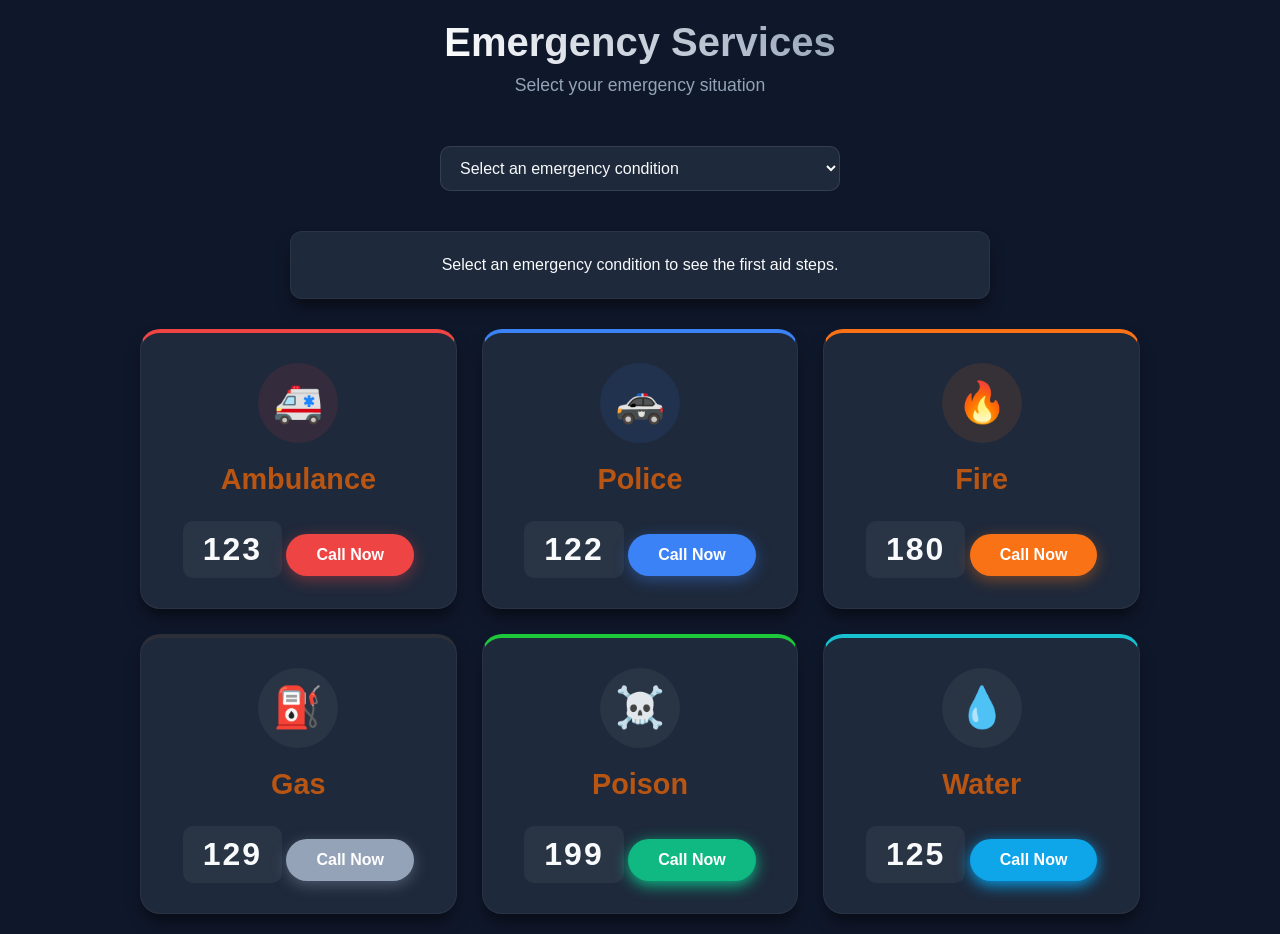
<file: index.html>
<!DOCTYPE html>
<html lang="en">
<head>
    <meta charset="UTF-8">
    <meta name="viewport" content="width=device-width, initial-scale=1.0">
    <title>PROJECT</title>
    <link rel="stylesheet" href="project.css">
</head>

<body>

<header>
    <h1>Emergency Services</h1>
    <p>Select your emergency situation</p>
</header>

<div class="container">

    
    <div class="select-container">
        <select id="ui" onchange="showcontent()">
            <option value="" disabled selected>Select an emergency condition</option>
            <option value="1">Burn</option>
            <option value="2">Bleeding</option>
            <option value="3">Fracture</option>
            <option value="4">Heart attack</option>
            <option value="5">Sprain/Strain</option>
        </select>
    </div>
    <div id="content" class="content-box">
        Select an emergency condition to see the first aid steps.
    </div>
    


    <div class="emergency-grid">

        <div class="emergency-card ambulance">
            <div class="icon-box">🚑</div>
            <h2>Ambulance</h2>
            <div class="phone-number">123</div>
            <a href="tel:123" class="call-btn">Call Now</a>
        </div>

        <div class="emergency-card police">
            <div class="icon-box">🚓</div>
            <h2>Police</h2>
            <div class="phone-number">122</div>
            <a href="tel:122" class="call-btn">Call Now</a>
        </div>

        <div class="emergency-card fire">
            <div class="icon-box">🔥</div>
            <h2>Fire</h2>
            <div class="phone-number">180</div>
            <a href="tel:180" class="call-btn">Call Now</a>
        </div>

        <div class="emergency-card gas">
            <div class="icon-box">⛽</div>
            <h2>Gas</h2>
            <div class="phone-number">129</div>
            <a href="tel:129" class="call-btn">Call Now</a>
        </div>
        <div class="emergency-card poison">
            <div class="icon-box">☠️</div>
            <h2>Poison</h2>
            <div class="phone-number">199</div>
            <a href="tel:199" class="call-btn">Call Now</a>
        </div>
<div class="emergency-card water">
            <div class="icon-box">💧</div>
            <h2>Water</h2>
            <div class="phone-number">125</div>
            <a href="tel:125" class="call-btn">Call Now</a>
        </div>

    </div>

</div>
<script src="//code.tidio.co/ypykpwsswh5awfwfwgzqirkftb1px7lh.js" async></script>
<script src="project.js"></script>

</body>
</html>
</file>
<file: project.css>
.content-box {
    margin-bottom: 30px;
    padding: 20px;
    max-width: 700px;
    width: 100%;
    background: var(--card-bg);
    border-radius: 12px;
    box-shadow: var(--shadow);
    border: 1px solid rgba(255,255,255,0.05);
    color: var(--text-color);
    text-align: center;
    line-height: 1.6;
    animation: fadeInUp 0.5s ease;
}
.select-container {
    margin-bottom: 40px;
    width: 100%;
    max-width: 400px;
    text-align: center;
    animation: fadeInDown 0.8s ease;
}


.emergency-grid {
    display: grid;
    grid-template-columns: repeat(auto-fit, minmax(280px, 1fr));
    gap: 25px;
    width: 100%;
    max-width: 1000px;

    opacity: 0;
    animation: fadeInUp 0.8s ease forwards;
    animation-delay: 0.8s; 
}
.select-container {

margin-bottom: 40px;
    width: 100%;
    max-width: 400px;
    text-align: center;
    animation: fadeInDown 0.8s ease;
}

select {
    width: 100%;
    padding: 12px 15px;
    border-radius: 10px;
    border: 1px solid rgba(255,255,255,0.1);
    background-color: var(--card-bg);
    color: var(--text-color);
    font-size: 1rem;
    outline: none;
    cursor: pointer;
    transition: var(--transition);
}

select:hover {
    border-color: #94a3b8;
}

select:focus {
    border-color: #3b82f6;
    box-shadow: 0 0 0 3px rgba(59, 130, 246, 0.2);
}
        :root {
            --bg-color: #0f172a;
            --card-bg: #1e293b;
            --text-color: #f8fafc;
            --ambulance-color: #ef4444; 
            --police-color: #3b82f6;   
            --fire-color: #f97316;      
            --shadow: 0 10px 15px -3px rgba(0, 0, 0, 0.5);
            --transition: all 0.3s cubic-bezier(0.4, 0, 0.2, 1);
        }

        * {
            margin: 0;
            padding: 0;
            box-sizing: border-box;
        }

        body {
            font-family: 'Cairo', sans-serif;
            background-color: var(--bg-color);
            color: var(--text-color);
            min-height: 100vh;
            display: flex;
            flex-direction: column;
            align-items: center;
            justify-content: center;
            padding: 20px;
        }

        header {
            text-align: center;
            margin-bottom: 50px;
            animation: fadeInDown 1s ease;
        }

        header h1 {
            font-size: 2.5rem;
            font-weight: 900;
            margin-bottom: 10px;
            background: linear-gradient(45deg, #fff, #94a3b8);
            -webkit-background-clip: text;
            -webkit-text-fill-color: transparent;
        }

        header p {
            color: #94a3b8;
            font-size: 1.1rem;
        }

        .emergency-grid {
            display: grid;
            grid-template-columns: repeat(auto-fit, minmax(280px, 1fr));
            gap: 25px;
            width: 100%;
            max-width: 1000px;
        }

        .emergency-card {
            background: var(--card-bg);
            border-radius: 20px;
            padding: 30px;
            text-align: center;
            box-shadow: var(--shadow);
            transition: var(--transition);
            border: 1px solid rgba(255,255,255,0.05);
            position: relative;
            overflow: hidden;
            animation: fadeInUp 0.8s ease backwards;
        }

        .emergency-card:nth-child(1) { animation-delay: 0.2s; border-top: 4px solid var(--ambulance-color); }
        .emergency-card:nth-child(2) { animation-delay: 0.4s; border-top: 4px solid var(--police-color); }
        .emergency-card:nth-child(3) { animation-delay: 0.6s; border-top: 4px solid var(--fire-color); }
        .emergency-card:nth-child(4)
         { animation-delay: 0.8s; border-top: 4px solid rgba(57, 54, 54, 0.525); }
        .emergency-card:nth-child(5)
         { animation-delay: 1.0s; border-top: 4px solid rgba(31, 247, 60, 0.774); }
        .emergency-card:nth-child(6)
         { animation-delay: 1.2s; border-top: 4px solid rgba(24, 213, 227, 0.892); }

        .emergency-card:hover {
            transform: translateY(-10px);
            box-shadow: 0 20px 25px -5px rgba(0, 0, 0, 0.6);
        }

        .emergency-card:hover .icon-box {
            transform: scale(1.1) rotate(5deg);
        }

        .icon-box {
            width: 80px;
            height: 80px;
            margin: 0 auto 20px;
            border-radius: 50%;
            display: flex;
            align-items: center;
            justify-content: center;
            font-size: 2.5rem;
            transition: var(--transition);
            background: rgba(255,255,255,0.05);
        }

        .ambulance .icon-box { color: var(--ambulance-color); background: rgba(239, 68, 68, 0.1); }
        .police .icon-box { color: var(--police-color); background: rgba(59, 130, 246, 0.1); }
        .fire .icon-box { color: var(--fire-color); background: rgba(249, 115, 22, 0.1); }
.gas-card .icon-box { color: var(--gas-color); background: rgba(148, 163, 184, 0.1); }
.water-card .icon-box { color: var(--water-color); background: rgba(14, 165, 233, 0.1);   }
.poison-card .icon-box { color: var(--poison-color); background: rgba(16, 185, 129, 0.1); }
        .emergency-card h2 {
            font-size: 1.8rem;
            margin-bottom: 15px;
            font-weight: 700;
        }


        .phone-number {
            display: inline-block;
            font-size: 2rem;
            font-weight: 900;
            letter-spacing: 2px;
            padding: 10px 20px;
            background: rgba(255,255,255,0.05);
            border-radius: 10px;
            margin-top: 10px;
            direction: ltr; 
        }

        .call-btn {
            display: inline-block;
            margin-top: 20px;
            padding: 12px 30px;
            border-radius: 50px;
            text-decoration: none;
            color: white;
            font-weight: bold;
            transition: var(--transition);
            border: none;
            cursor: pointer;
        }

        .ambulance .call-btn { background: var(--ambulance-color); box-shadow: 0 4px 15px rgba(239, 68, 68, 0.4); }
        .police .call-btn { background: var(--police-color); box-shadow: 0 4px 15px rgba(59, 130, 246, 0.4); }
        .fire .call-btn { background: var(--fire-color); box-shadow: 0 4px 15px rgba(249, 115, 22, 0.4); }
        .gas .call-btn { background: #94a3b8; box-shadow: 0 4px 15px rgba(148, 163, 184, 0.4); }
        .water .call-btn { background: #0ea5e9; box-shadow: 0 4px 15px rgba(5, 173, 252, 0.889); }
        .poison .call-btn { background: #10b981; box-shadow: 0 4px 15px rgba(4, 255, 171, 0.679); }

        .call-btn:hover {
            filter: brightness(1.2);
            transform: scale(1.05);
        }

        @keyframes fadeInDown {
            from { opacity: 0; transform: translateY(-30px); }
            to { opacity: 1; transform: translateY(0); }
        }
        @keyframes fadeInUp {
            from { opacity: 0; transform: translateY(30px); }
            to { opacity: 1; transform: translateY(0); }
        }

        @media (max-width: 600px) {
            header h1 { font-size: 2rem; }
            .emergency-grid { grid-template-columns: 1fr; }
            .phone-number { font-size: 1.5rem; }
        } 
        .video-link {
            color: var(--text-color);
background-color: #3b82f6;
            padding: 10px 20px;
            text-decoration: none;
            font-weight: bold;
            border-radius: 10px 10px 10px 10px;
                transition: var(--transition);
                box-shadow: #3b82f6 0px 4px 15px 
               
            

                
                
        }
        .video-link:hover {
            background-color: #2563eb;
            border-radius: 10px 10px 10px 10px;
            transform: translateY(0)
            brightness(1.2);
            animation: fadeInUp 0.5s ease;
            
        }
        #took{
            display: flex;
            justify-content: center;
            align-items: center;

        }
        li{
            color: #ef4444;
            padding: 10px 0;
        }
        h4{
            color: #3b82f6;
        }
        h2{
            color: #ff6a00b0;
        }

   .content-image {
    margin-top: 20px;
    max-width: 100%;
    width:     100%;
    border-radius: 12px;
    box-shadow: var(--shadow);
max-height: 100%;}
.container {
    display: flex;
    flex-direction: column;
    align-items: center;
    justify-content: center;
    width: 100%;
}
</file>
